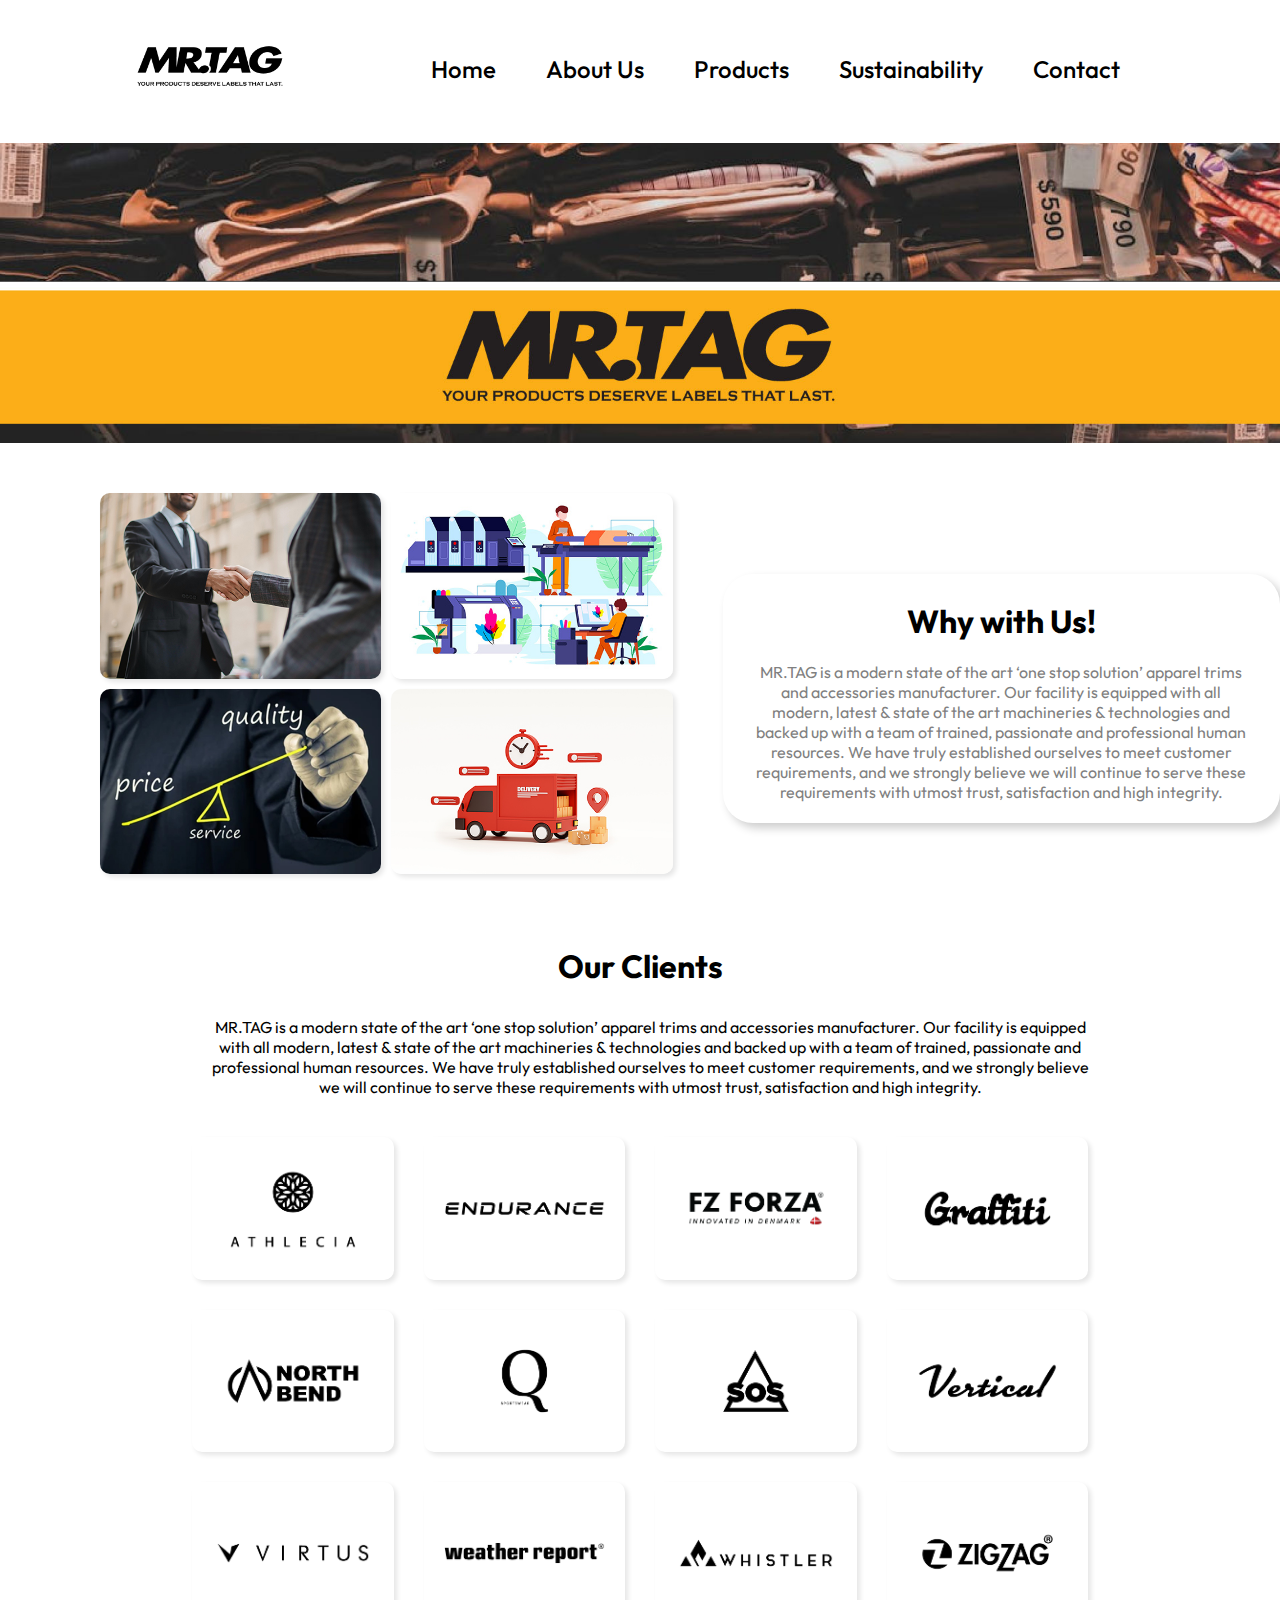
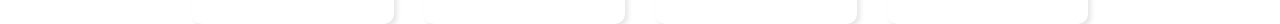
<file: index.html>
<!DOCTYPE html>
<html lang="en">
<head>
    <meta charset="UTF-8">
    <meta name="viewport" content="width=device-width, initial-scale=1.0">
    <title>Mister-Tag</title>
    <link rel="icon" type="" href="images/logoround.png">
    <link rel="preconnect" href="https://fonts.googleapis.com">
<link rel="preconnect" href="https://fonts.gstatic.com" crossorigin>
<link href="https://fonts.googleapis.com/css2?family=Bebas+Neue&family=Outfit:wght@100..900&family=Poppins:ital,wght@0,100;0,200;0,300;0,400;0,500;0,600;0,700;0,800;0,900;1,100;1,200;1,300;1,400;1,500;1,600;1,700;1,800;1,900&family=Ubuntu:ital,wght@0,300;0,400;0,500;0,700;1,300;1,400;1,500;1,700&display=swap" rel="stylesheet">

    <link rel="stylesheet" href="Style/styles.css">

</head>
<body class="outfit-normal">

    <header>
        <nav>
            <a href="index.html"><img class="logo"  src="images/logo2.png"  alt=""></a>
            <ul>
                <li><a class="nav-col" href="index.html">Home</a></li>
                <li><a class="nav-col" href="aboutus.html">About Us</a></li>
                <li><a class="nav-col" href="products.html">Products</a></li>
                <li><a class="nav-col" href="sustainability.html">Sustainability</a></li>
                <li><a class="nav-col" href="contactus.html">Contact</a></li>
            </ul>
        </nav>
        <div id="banner">
            <h3 class="textmove">WELCOME TO</h3>
        </div>
    </header>

    <main>
        <section class="whywithus">
        
           <div class="images-whywithus">
                <img class="img-whywithus" src="images/why-with-us/commitment.jpg" alt="">
                <img class="img-whywithus" src="images/why-with-us/technology.jpg" alt="">
                <img class="img-whywithus" src="images/why-with-us/quality.jpg" alt="">
                <img class="img-whywithus" src="images/why-with-us/delivery.jpg" alt="">
            </div>
        
            <div class="description-whywithus">
            <h1 class="whywithus-head">Why with Us!</h1>
            <p class="whywithus-sub">MR.TAG is a modern state of the art ‘one
                stop solution’ apparel trims and accessories
                manufacturer. Our facility is equipped with all
                modern, latest & state of the art machineries
                & technologies and backed up with a team of
                trained, passionate and professional human
                resources. We have truly established
                ourselves to meet customer requirements,
                and we strongly believe we will continue to
                serve these requirements with utmost trust,
                satisfaction and high integrity.</p>
        </div>
       
       </section>

        <section class="OurClients">
            <div class="OurClients-description">
            <h1 class="OurClients-head">Our Clients</h1>
            <div class="OurClients-descriptions">
                MR.TAG is a modern state of the art ‘one
stop solution’ apparel trims and accessories
manufacturer. Our facility is equipped with all
modern, latest & state of the art machineries
& technologies and backed up with a team of
trained, passionate and professional human
resources. We have truly established
ourselves to meet customer requirements,
and we strongly believe we will continue to
serve these requirements with utmost trust,
satisfaction and high integrity.
            </div>
        </div>

        <div class="brand-logo-container">
            <img class="brand-logo" src="images/Brand Logos/Athlecia.png" alt="">
            <img class="brand-logo" src="images/Brand Logos/Endurance.png" alt="">
            <img class="brand-logo" src="images/Brand Logos/Fz-Forza.png" alt="">
            <img class="brand-logo" src="images/Brand Logos/Grafitti.png" alt="">
            <img class="brand-logo" src="images/Brand Logos/North-bend.png" alt="">
            <img class="brand-logo" src="images/Brand Logos/Q-sports.png" alt="">
            <img class="brand-logo" src="images/Brand Logos/SOS.png" alt="">
            <img class="brand-logo" src="images/Brand Logos/Vertical.png" alt="">
            <img class="brand-logo" src="images/Brand Logos/Virtus.png" alt="">
            <img class="brand-logo" src="images/Brand Logos/Weather-report.png" alt="">
            <img class="brand-logo" src="images/Brand Logos/Whistler.png" alt="">
            <img class="brand-logo" src="images/Brand Logos/Zigzag.png" alt="">
        </div>
        </section>


    </main>

    <footer>



    </footer>
    
</body>
</html>
</file>
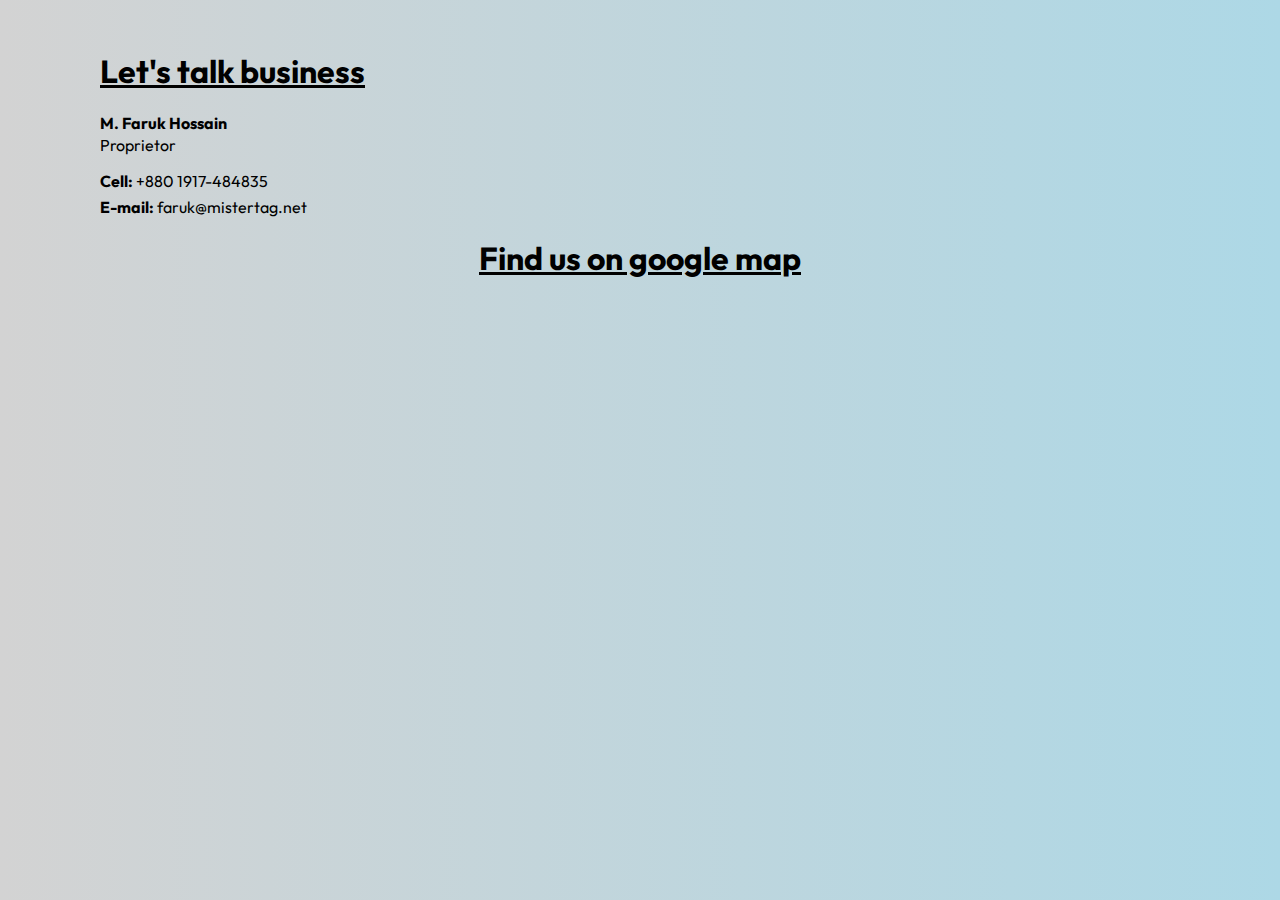
<file: contactus.html>
<!DOCTYPE html>
<html lang="en">
<head>
    <meta charset="UTF-8">
    <meta name="viewport" content="width=device-width, initial-scale=1.0">
    <title>Document</title>
    <link rel="preconnect" href="https://fonts.googleapis.com">
<link rel="preconnect" href="https://fonts.gstatic.com" crossorigin>
<link href="https://fonts.googleapis.com/css2?family=Bebas+Neue&family=Outfit:wght@100..900&family=Poppins:ital,wght@0,100;0,200;0,300;0,400;0,500;0,600;0,700;0,800;0,900;1,100;1,200;1,300;1,400;1,500;1,600;1,700;1,800;1,900&family=Ubuntu:ital,wght@0,300;0,400;0,500;0,700;1,300;1,400;1,500;1,700&display=swap" rel="stylesheet">

    <style>
        
.outfit-normal {
  font-family: "Outfit", sans-serif;
  font-optical-sizing: auto;
  font-style: normal;
}
html, body {
    margin: 0; /* Remove default margins */
    height: 100%; /* Ensure html and body take full height */
    width: 100%; /* Ensure html and body take full width */
    padding: 0;

body{
    background-image: linear-gradient(to left, lightblue, lightgrey );
    
}
        .contact{
            padding: 30px 50px 0px 50px;
            margin-left: 50px;
        }
        .contactcolor{
            text-decoration: underline;
            color: black;
            width: 280px;
        }
        .clr{
            color: black;
        }
        .name {
  font-weight: bold;
  margin-bottom: 2px; /* Reduce this value */
}

.title {
  margin-top: 0;
}
.email{
    margin-top: -10px;
}
        .contact-map{
           /* margin-left: 100px; */
           /* justify-content: center; */
           display: flex;
            justify-content: center;
            align-items: center;
           text-decoration: underline;
           
        }
        #map{
            display: flex;
            justify-content: center;
            align-items: center;
        }
    </style>
</head>
<body class="outfit-normal">
   <section class="contact-container">
     <div class="contact">
        <h1 class="contactcolor">Let's talk business</h1>
        <div class="clr">
            <div class="contact-card">
  <p class="name">M. Faruk Hossain</p>
  <p class="title">Proprietor</p>
</div>
            <div>
                <p><b>Cell:</b> +880 1917-484835</p>
        <p class="email"><b>E-mail:</b> faruk@mistertag.net</p>
            </div>
        </div>
    </div>
    <h1 class="contact-map">Find us on google map</h1>
    <div id="map">
            <iframe src="https://www.google.com/maps/embed?pb=!1m14!1m12!1m3!1d228.1909169865805!2d90.42281632425691!3d23.781067410369293!2m3!1f0!2f0!3f0!3m2!1i1024!2i768!4f13.1!5e0!3m2!1sen!2sbd!4v1760164458343!5m2!1sen!2sbd" width="600" height="350" style="border:0;" allowfullscreen="" loading="lazy" referrerpolicy="no-referrer-when-downgrade"></iframe>
    </div>
   </section>


    <div>
        <form action=""></form>
    </div>
</body>
</html>
</file>
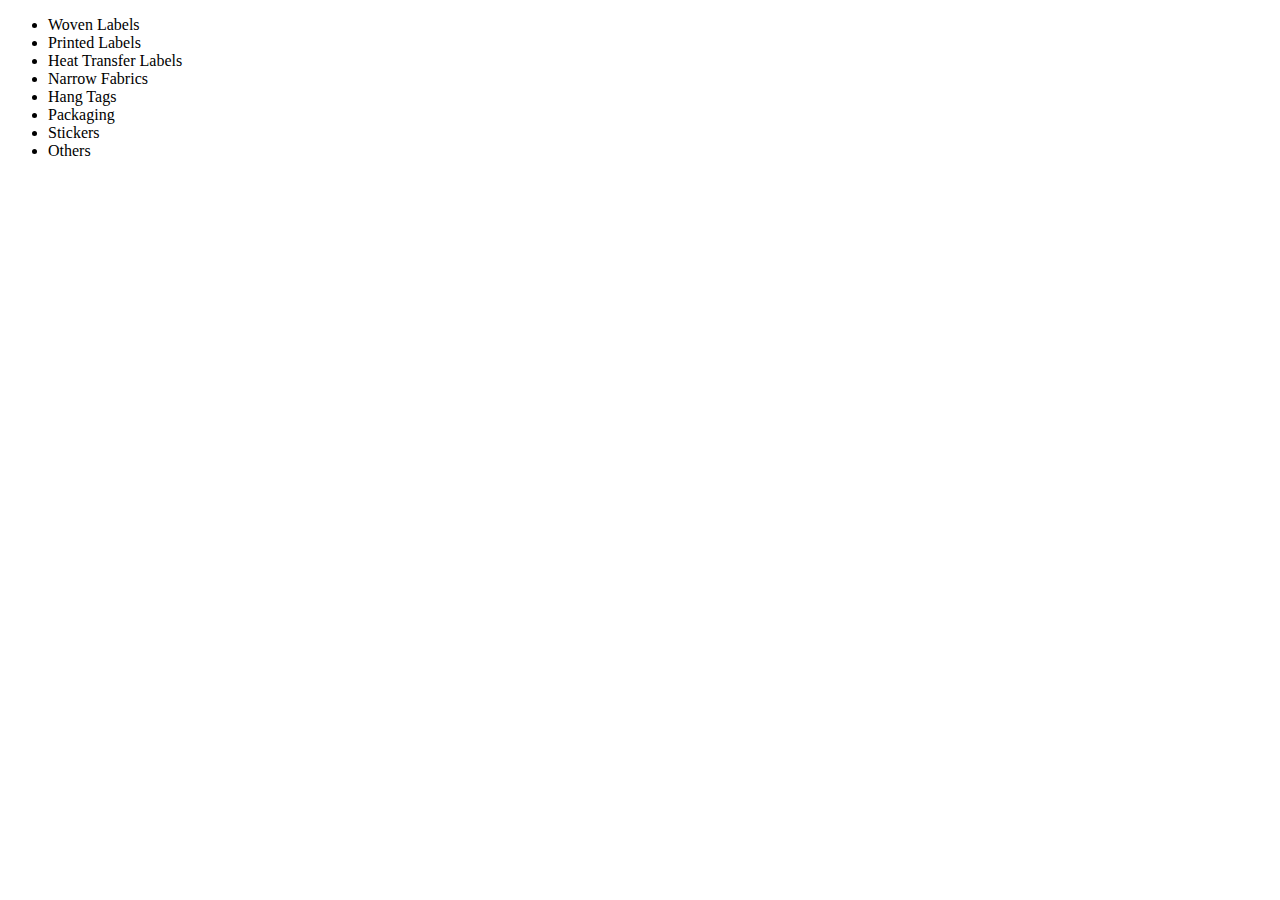
<file: products.html>
<!DOCTYPE html>
<html lang="en">
<head>
    <meta charset="UTF-8">
    <meta name="viewport" content="width=device-width, initial-scale=1.0">
    <title>Document</title>
</head>
<body>
    <header>
        <ul>
            <li>Woven Labels</li>
            <li>Printed Labels</li>
            <li>Heat Transfer Labels</li>
            <li>Narrow Fabrics</li>
            <li>Hang Tags</li>
            <li>Packaging</li>
            <li>Stickers</li>
            <li>Others</li>
        </ul>

    </header>

    <main>

    </main>

    <footer>

    </footer>
</body>
</html>
</file>
<file: Style/styles.css>
.outfit-normal {
  font-family: "Outfit", sans-serif;
  font-optical-sizing: auto;
  font-style: normal;
}

/* Nav Color */
.nav-col{
    color: black;
}

/* Logo Style */
.logo{
    width: 200px;
}

nav{
    display: flex;
    font-weight: 500;
    font-size: 1.5rem;
    align-items: center;
    justify-content: space-evenly;
    margin: 30px;
}
nav ul {
    display: flex;
}
nav ul li {
    list-style: none;
    margin-right: 50px;
}
nav li a {
    text-decoration: none; 
}

#banner {
  width: 100%;
  height: 300px;
  background-image: url('../images/homecover.jpg');
  background-repeat: no-repeat;
  background-position: center;
  background-size: cover;
  text-align: center;
  font-size: 55px;
  color: white;
  margin-top: -75px;
}

body {
  margin: 0;
  padding: 0;
  background-color: white;
  
}

.textmove{
    position: relative;
    
    font-size: 2em;
            font-weight: bold;
            animation: slideIn 2s ease-out forwards;
            opacity: 0;
}

.whywithus{
    display: flex;
    /* padding: 100px; */
    /* margin: 50px;
    margin-left: 150px; */
    align-items: center;
    
}


.images-whywithus{
    display: grid;
    grid-template-columns: repeat(2, 1fr);
    gap: 10px;
    border-radius: 10px;
    width: 45%;
    margin: 50px;
    margin-left: 100px;
}

.img-whywithus{
    width: 100%;
    border-radius: 10px;
    box-shadow: 3px 3px 5px rgba(0, 0, 0, 0.1);
}

.description-whywithus{
    /* background-color: aqua; */
    text-align: center;
    width: 500px;
    margin: 0 auto;
    border-radius: 30px;
    margin-top: 30px;
    padding: 5px 30px;
    background-color: white;
    /* justify-content: center;
    align-items: center; */
    box-shadow: 5px 5px 10px rgba(0, 0, 0, 0.2); /* Horizontal, Vertical, Blur, Color with transparency */
}

.whywithus-head{
    color: black;
}
.whywithus-sub{
    color: gray;
}

.OurClients {
    width: 100%;
    margin: 0 auto;
    text-align: center;

    display: flex;
    flex-direction: column;
    align-items: center;
    justify-content: center;
}

.OurClients-description {
    width: 70%;
    margin-bottom: 30px;
}

.OurClients-descriptions {
    width: 100%;
    padding: 10px;
}

.brand-logo-container {
    width: 70%;
    display: grid;
    grid-template-columns: repeat(4, 1fr);
    gap: 30px;
    justify-items: center;
}

.brand-logo {
    width: 100%;
    border-radius: 10px;
    box-shadow: 3px 3px 5px rgba(0, 0, 0, 0.1);
}


@keyframes slideIn {
            0% {
                transform: translateX(-100%);
                opacity: 0;
            }
            100% {
                transform: translateX(0);
                opacity: 1;
            }
</file>
